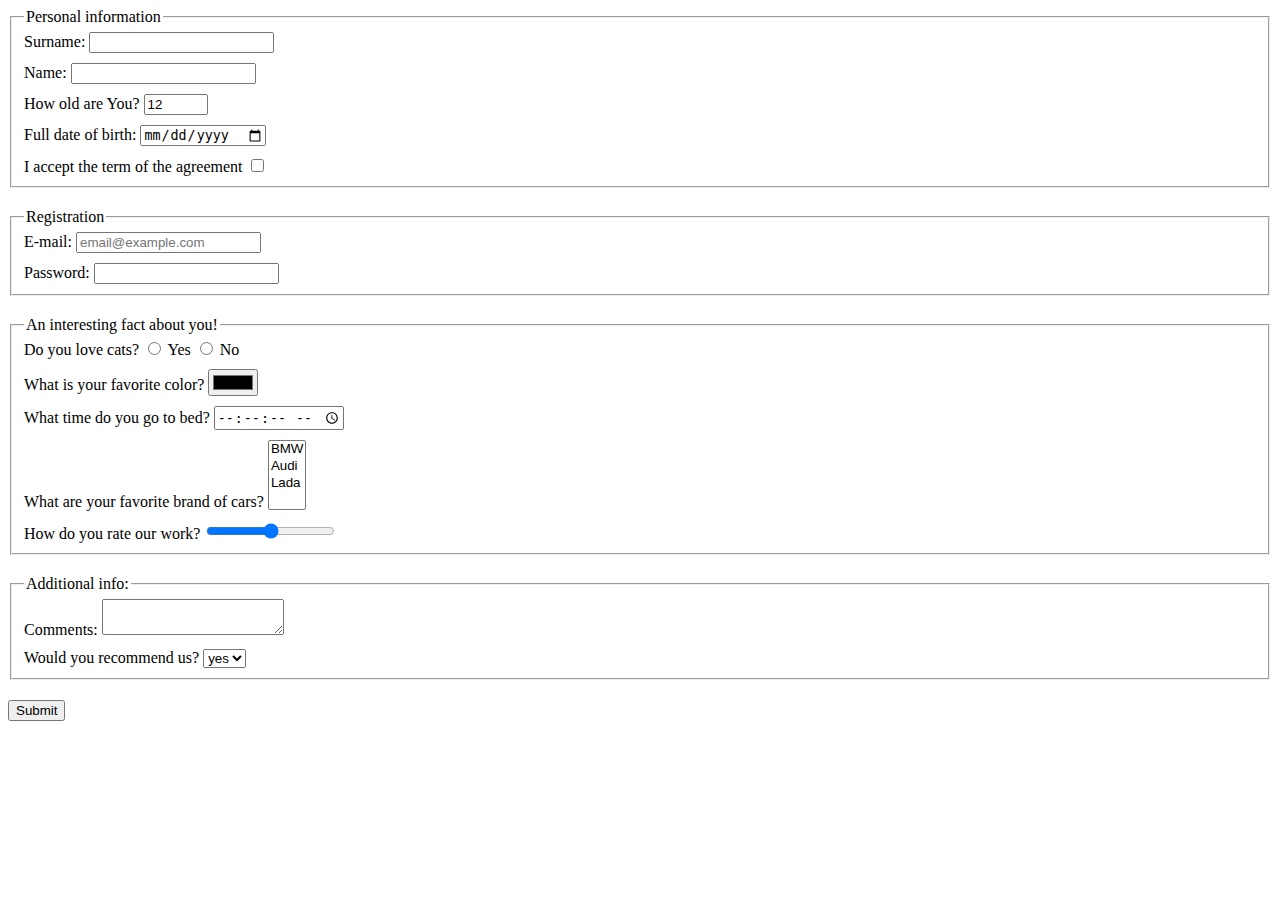
<file: index.html>
<!doctype html><html lang="en"><head><meta charset="UTF-8"><meta name="viewport" content="width=device-width, user-scalable=no, initial-scale=1.0, maximum-scale=1.0, minimum-scale=1.0"><meta http-equiv="X-UA-Compatible" content="ie=edge"><title>HTML Form</title><link rel="stylesheet" href="style.cf4ed49f.css"></head><body> <script type="text/javascript" src="main.e97352c4.js"></script> <form action="https://mate-academy-form-lesson.herokuapp.com/create-application" method="post"> <fieldset class="group-field"> <legend>Personal information</legend> <label class="form-field"> Surname: <input type="text" autocomplete="off" name="surname"> </label> <label class="form-field"> Name: <input type="text" autocomplete="off" name="name"> </label> <label class="form-field"> How old are You? <input type="number" name="age" min="1" max="100" value="12"> </label> <label class="form-field"> Full date of birth: <input type="date" name="date"> </label> <label class="form-field last-input"> I accept the term of the agreement <input type="checkbox" name="term"> </label> </fieldset> <fieldset class="group-field"> <legend>Registration</legend> <label class="form-field"> E-mail: <input type="email" name="email" placeholder="email@example.com" required> </label> <label class="form-field last-input"> Password: <input type="password" name="password" minlength="8" maxlength="32" required> </label> </fieldset> <fieldset class="group-field"> <legend>An interesting fact about you!</legend> <div class="form-field"> <label> Do you love cats? <input type="radio" name="cats" value="yes"> Yes </label> <label> <input type="radio" name="cats" value="no"> No </label> </div> <label class="form-field"> What is your favorite color? <input type="color" name="color"> </label> <label class="form-field"> What time do you go to bed? <input type="time" name="time" step="1"> </label> <label class="form-field"> What are your favorite brand of cars? <select name="brand" multiple> <option value="bmw">BMW</option> <option value="audi">Audi</option> <option value="lada">Lada</option> <option></option> </select> </label> <label class="form-field last-input"> How do you rate our work? <input type="range" name="range"> </label> </fieldset> <fieldset class="group-field"> <legend>Additional info:</legend> <label class="form-field"> Comments: <textarea name="comments"></textarea> </label> <label class="form-field"> Would you recommend us? <select name="recommend"> <option value="yes">yes</option> <option value="no">no</option> </select> </label> </fieldset> <button type="submit">Submit</button> </form> </body></html>
</file>
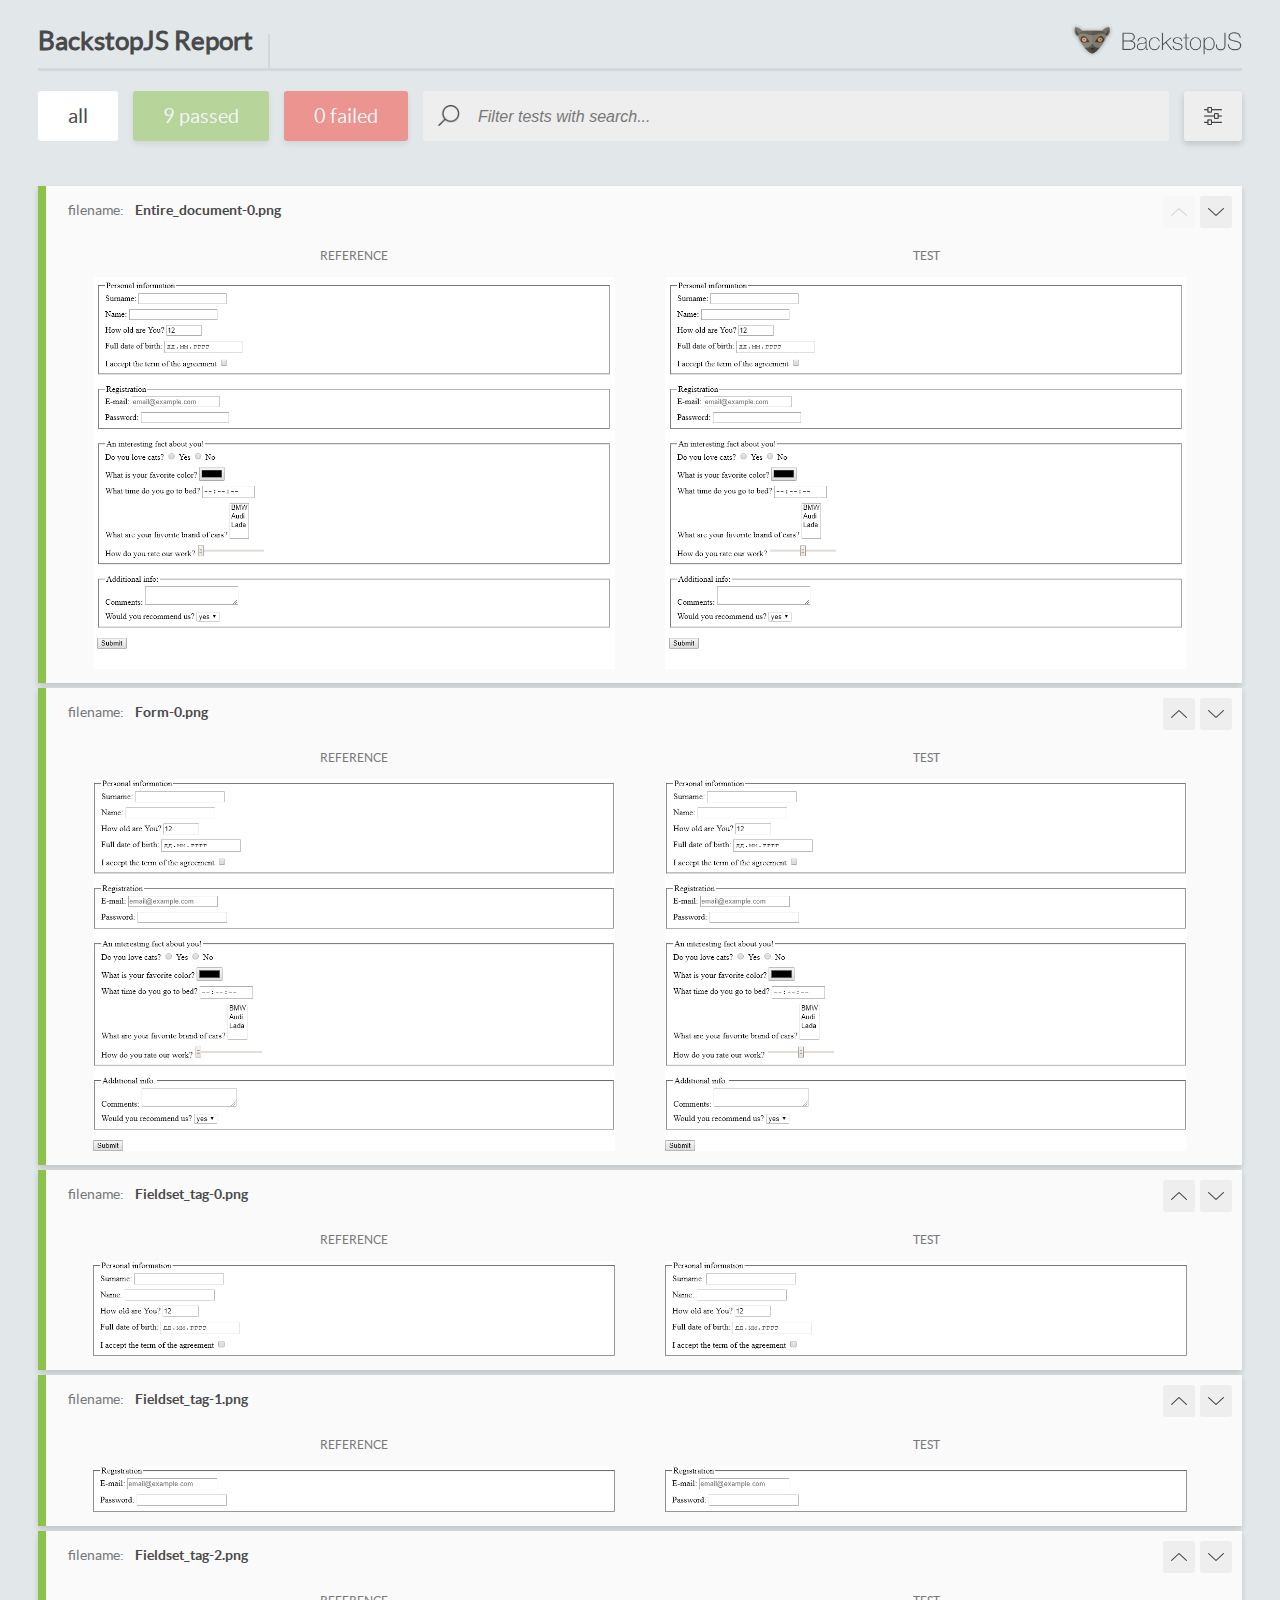
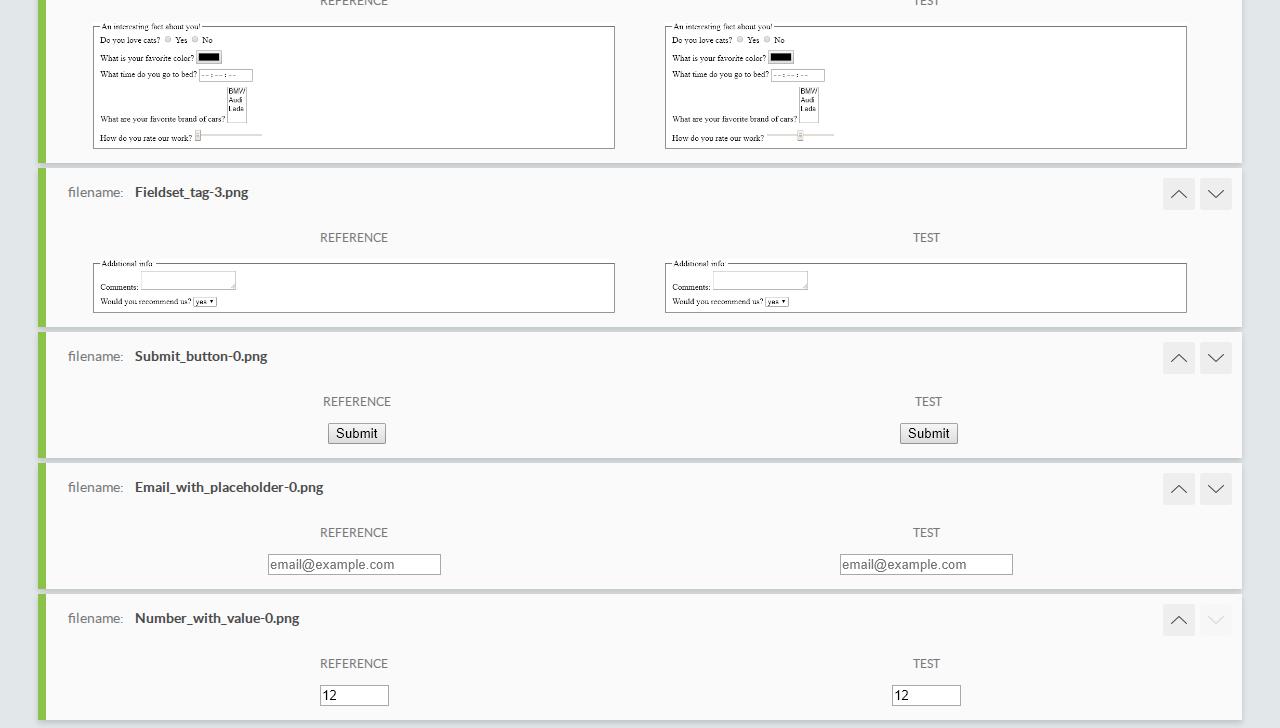
<file: report/html_report/index.html>
<!DOCTYPE html>
<html>
  <head>
    <meta charset="utf-8">
    <title>BackstopJS Report</title>

    <style>
      @font-face {
          font-family: 'latoregular';
          src: url('./assets/fonts/lato-regular-webfont.woff2') format('woff2'),
              url('./assets/fonts/lato-regular-webfont.woff') format('woff');
          font-weight: 400;
          font-style: normal;
      }
      @font-face {
          font-family: 'latobold';
          src: url('./assets/fonts/lato-bold-webfont.woff2') format('woff2'),
              url('./assets/fonts/lato-bold-webfont.woff') format('woff');
          font-weight: 700;
          font-style: normal;
      }

      .ReactModal__Body--open {
          overflow: hidden;
      }
      .ReactModal__Body--open .header {
        display: none;
      }

    </style>
  </head>
  <body style="background-color: #E2E7EA">
    <div id="root">

    </div>
    <script type="text/javascript">
      function report (report) { // eslint-disable-line no-unused-vars
        window.tests = report;
      }
    </script>
    <script type="text/javascript" src="config.js"></script>
    <script type="text/javascript" src="index_bundle.js"></script>
  </body>
</html>
</file>
<file: style.cf4ed49f.css>
.form-field{display:block;margin-bottom:10px}.group-field{margin-bottom:20px}.group-field label:last-child{margin-bottom:0}
/*# sourceMappingURL=style.cf4ed49f.css.map */
</file>
